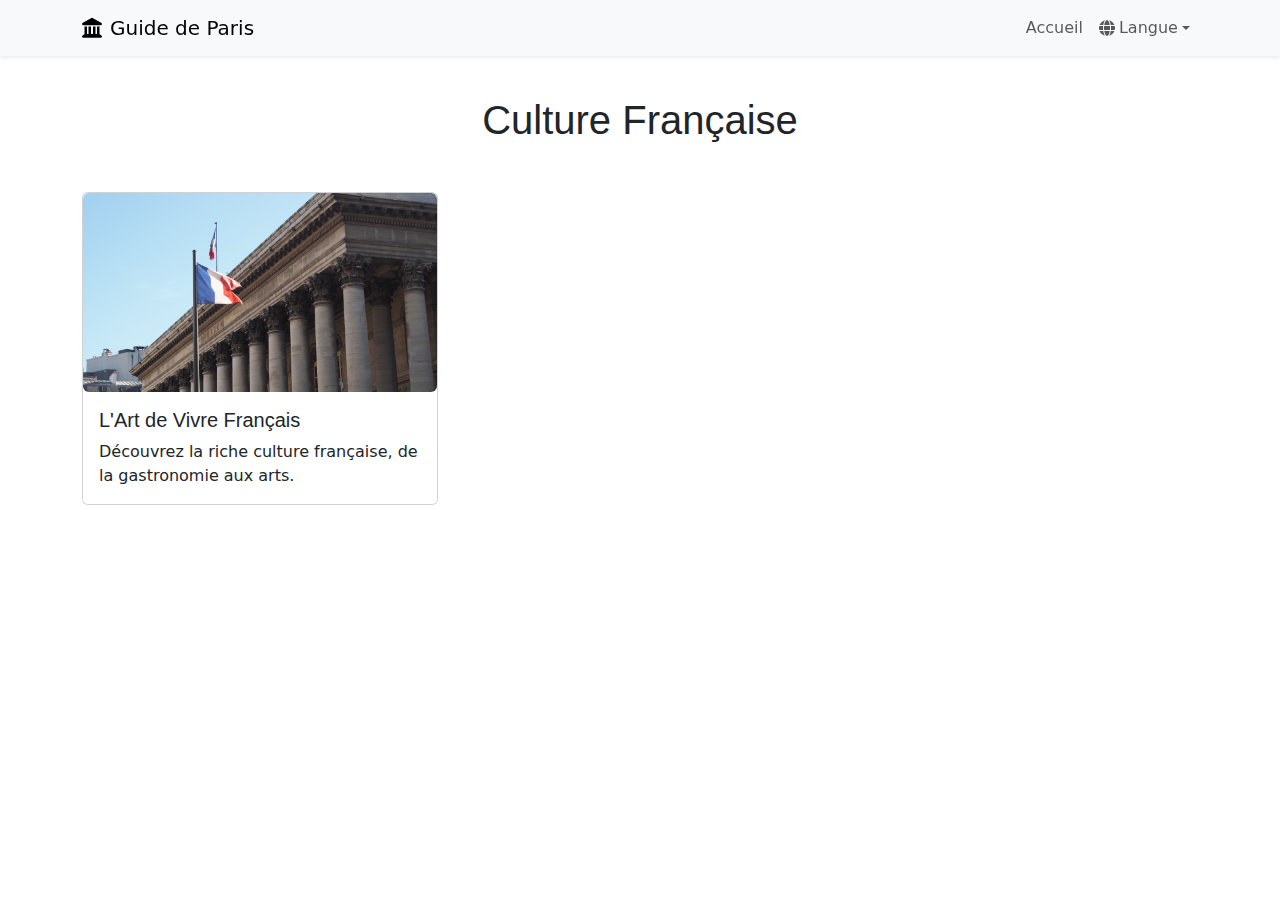
<file: fr/pages/culture.html>
<!DOCTYPE html>
<html lang="fr">
<head>
    <meta charset="UTF-8">
    <meta name="viewport" content="width=device-width, initial-scale=1">
    <title>Paris - Culture Française</title>
    <link rel="stylesheet" href="../../css/style.css">
    <link href="https://cdn.jsdelivr.net/npm/bootstrap@5.3.3/dist/css/bootstrap.min.css" rel="stylesheet">
    <link href="https://cdnjs.cloudflare.com/ajax/libs/font-awesome/6.0.0/css/all.min.css" rel="stylesheet">
</head>
<body>
    <nav class="navbar navbar-expand-lg navbar-light bg-light fixed-top shadow-sm">
        <div class="container">
            <a class="navbar-brand d-flex align-items-center" href="../../fr/index.html">
                <i class="fas fa-landmark me-2"></i>
                Guide de Paris
            </a>
            <button class="navbar-toggler" type="button" data-bs-toggle="collapse" data-bs-target="#navbarNav">
                <span class="navbar-toggler-icon"></span>
            </button>
            <div class="collapse navbar-collapse" id="navbarNav">
                <ul class="navbar-nav ms-auto">
                    <li class="nav-item"><a class="nav-link" href="../../fr/index.html">Accueil</a></li>
                    <li class="nav-item dropdown">
                        <button class="btn nav-link dropdown-toggle" data-bs-toggle="dropdown">
                            <i class="fas fa-globe me-1"></i>
                            Langue
                        </button>
                        <ul class="dropdown-menu dropdown-menu-end">
                            <li><a class="dropdown-item" href="../kultur.html">Deutsch</a></li>
                            <li><a class="dropdown-item" href="../../en/pages/culture.html">English</a></li>
                            <li><a class="dropdown-item active" href="culture.html"><i class="fas fa-check me-2"></i>Français</a></li>
                        </ul>
                    </li>
                </ul>
            </div>
        </div>
    </nav>

    <div class="container mt-5 pt-5">
        <h1 class="text-center mb-5">Culture Française</h1>
        <div class="row g-4">
            <!-- Photo Gallery -->
            <div class="col-md-4">
                <div class="card">
                    <img src="../../img/Frankreich_Flage.JPG" class="card-img-top img-fluid rounded hover-shadow" alt="Drapeau Français">
                    <div class="card-body">
                        <h5 class="card-title">L'Art de Vivre Français</h5>
                        <p class="card-text">Découvrez la riche culture française, de la gastronomie aux arts.</p>
                    </div>
                </div>
            </div>
            <!-- Add more photos as needed -->
        </div>
    </div>

    <script src="https://cdn.jsdelivr.net/npm/bootstrap@5.3.3/dist/js/bootstrap.bundle.min.js"></script>
</body>
</html>
</file>
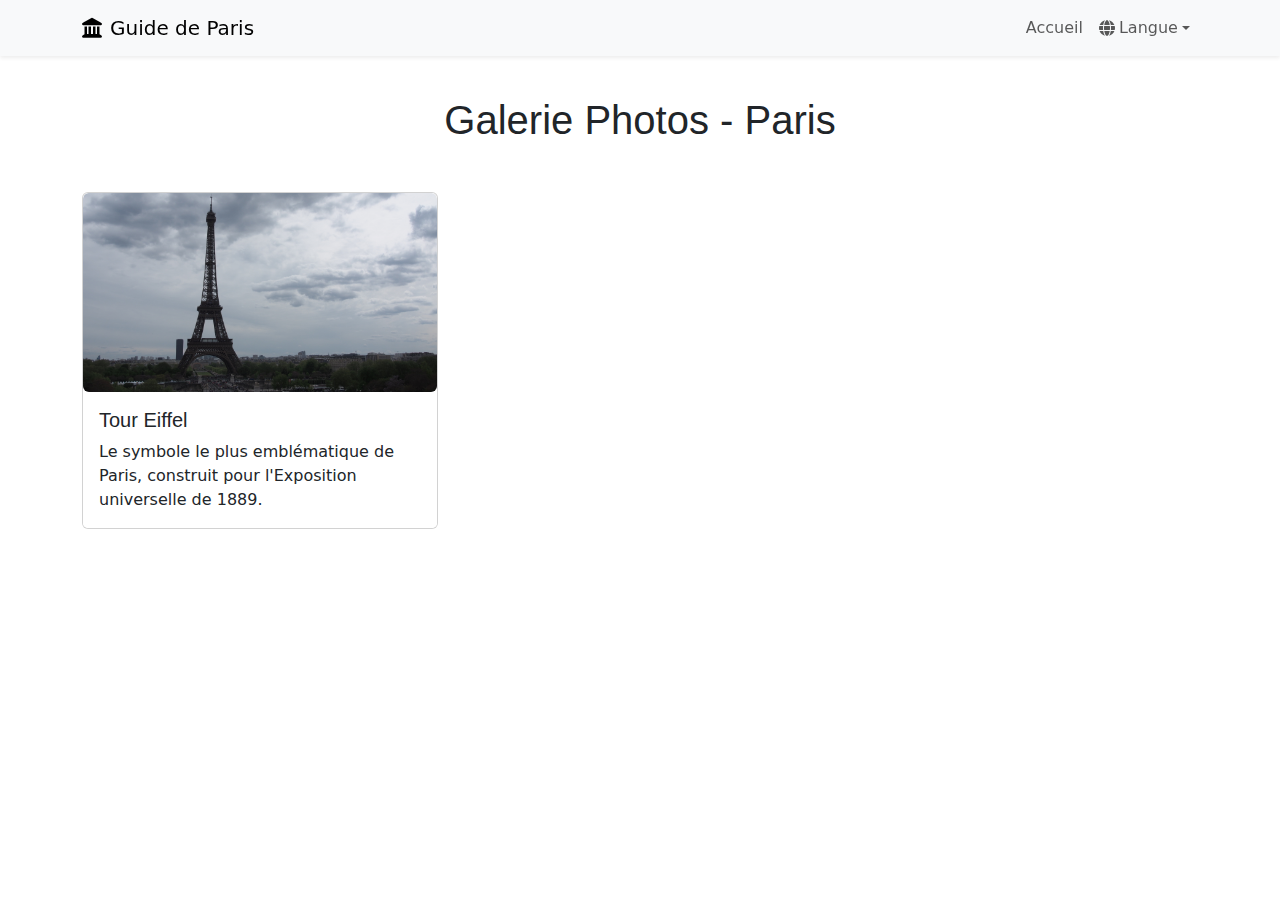
<file: fr/pages/paris.html>
<!DOCTYPE html>
<html lang="fr">
<head>
    <meta charset="UTF-8">
    <meta name="viewport" content="width=device-width, initial-scale=1">
    <title>Paris - Galerie Photos</title>
    <link rel="stylesheet" href="../../css/style.css">
    <link href="https://cdn.jsdelivr.net/npm/bootstrap@5.3.3/dist/css/bootstrap.min.css" rel="stylesheet">
    <link href="https://cdnjs.cloudflare.com/ajax/libs/font-awesome/6.0.0/css/all.min.css" rel="stylesheet">
</head>
<body>
    <nav class="navbar navbar-expand-lg navbar-light bg-light fixed-top shadow-sm">
        <div class="container">
            <a class="navbar-brand d-flex align-items-center" href="../../fr/index.html">
                <i class="fas fa-landmark me-2"></i>
                Guide de Paris
            </a>
            <button class="navbar-toggler" type="button" data-bs-toggle="collapse" data-bs-target="#navbarNav">
                <span class="navbar-toggler-icon"></span>
            </button>
            <div class="collapse navbar-collapse" id="navbarNav">
                <ul class="navbar-nav ms-auto">
                    <li class="nav-item"><a class="nav-link" href="../../fr/index.html">Accueil</a></li>
                    <li class="nav-item dropdown">
                        <button class="btn nav-link dropdown-toggle" data-bs-toggle="dropdown">
                            <i class="fas fa-globe me-1"></i>
                            Langue
                        </button>
                        <ul class="dropdown-menu dropdown-menu-end">
                            <li><a class="dropdown-item" href="../paris.html">Deutsch</a></li>
                            <li><a class="dropdown-item" href="../../en/pages/paris.html">English</a></li>
                            <li><a class="dropdown-item active" href="paris.html"><i class="fas fa-check me-2"></i>Français</a></li>
                        </ul>
                    </li>
                </ul>
            </div>
        </div>
    </nav>

    <div class="container mt-5 pt-5">
        <h1 class="text-center mb-5">Galerie Photos - Paris</h1>
        <div class="row g-4">
            <!-- Photo Gallery -->
            <div class="col-md-4">
                <div class="card">
                    <img src="../../img/Eifelturm.JPG" class="card-img-top img-fluid rounded hover-shadow" alt="Tour Eiffel">
                    <div class="card-body">
                        <h5 class="card-title">Tour Eiffel</h5>
                        <p class="card-text">Le symbole le plus emblématique de Paris, construit pour l'Exposition universelle de 1889.</p>
                    </div>
                </div>
            </div>
            <!-- Add more photos as needed -->
        </div>
    </div>

    <script src="https://cdn.jsdelivr.net/npm/bootstrap@5.3.3/dist/js/bootstrap.bundle.min.js"></script>
</body>
</html>
</file>
<file: css/style.css>
/* Grundlegende CSS-Reset-Regeln */
* {
    margin: 0;
    padding: 0;
    box-sizing: border-box;
}

/* Grundlegende Schriftart und Hintergrund */
body {
    font-family: Arial, Helvetica, sans-serif;
    background-color: #f8f9fa;
    color: #222;
    line-height: 1.6;
}

/* Überschriften */
h1, h2, h3, h4, h5, h6 {
    font-weight: bold;
    margin-bottom: 1rem;
    font-family: Arial, sans-serif;
    line-height: 1.2;
}

/* Links */
a {
    color: #343a40;
    text-decoration: none;
}
a:hover {
    text-decoration: underline;
}

/* Container */
.container {
    max-width: 1200px;
    margin: 0 auto;
    padding: 0 15px;
}

/* Bilder responsiv */
img {
    max-width: 100%;
    height: auto;
    display: block;
}

/* Video Container */
#video-container {
    position: fixed;
    bottom: 0;
    width: 100%;
    height: 300px;
    overflow: hidden;
    z-index: -1;
}

#video-container video {
    min-width: 100%;
    min-height: 100%;
    object-fit: cover;
}

/* Layout and Positioning (LZ11-LZ15) */
.card {
    position: relative;
    overflow: hidden;
    margin-bottom: 1rem;      /* Margin for spacing */
    padding: 0;              /* Reset padding */
    transition: all 0.3s ease;
}

/* Card Hover Effects (LZ35-LZ37) */
.card:hover {
    transform: translateY(-5px);
    box-shadow: 0 0.5rem 1rem rgba(0,0,0,0.15);
}

.card-body {
    transition: all 0.3s ease;
    background: white;
    padding: 1.25rem;        /* Consistent padding */
}

.card:hover .card-body {
    background-color: #f8f9fa;
}

/* Image Handling (LZ35) */
.card-img-top {
    width: 100%;
    height: 250px;
    object-fit: cover;
    cursor: pointer;
    transition: transform 0.3s ease-in-out;
}

.card:hover .card-img-top {
    transform: scale(1.03);
}

/* Interactive Elements */
.card:hover .text-primary {
    color: #343a40 !important;
}

/* Media Queries for Responsive Design (LZ23-LZ25) */
@media screen and (max-width: 768px) {
    .card {
        margin-bottom: 1.5rem;
    }
    .hero-text {
        font-size: 2rem;
    }
}

/* Video Footer Styles (LZ35-LZ37) */
.video-footer {
    position: relative;
    width: 100%;
    height: 300px;
    background: #000;
}

.video-footer video {
    width: 100%;
    height: 100%;
    object-fit: cover;
}

.footer-overlay {
    position: absolute;
    bottom: 0;
    left: 0;
    right: 0;
    background: linear-gradient(transparent, rgba(0,0,0,0.8));
    padding: 20px 0;
    width: 100%;
}

/* Make sure links don't show underline on hover */
.text-decoration-none:hover {
    text-decoration: none !important;
}

/* Buttons */
button, .btn {
    cursor: pointer;
    border: none;
    border-radius: 4px;
    padding: 0.5rem 1rem;
    background: #343a40;
    color: #fff;
    transition: background 0.2s;
}
button:hover, .btn:hover {
    background: #212529;
}

/* Gallery styles */
#gallery img {
    transition: transform 0.3s ease, box-shadow 0.3s ease;
    cursor: pointer;
}

#gallery img:hover {
    transform: scale(1.07);
    box-shadow: 0 8px 24px rgba(0,0,0,0.2);
}

/* Card hover effects */
.hover-shadow {
    transition: all 0.3s ease-in-out;
}

.hover-shadow:hover {
    transform: translateY(-5px);
    box-shadow: 0 0 20px 4px rgba(0,0,0,0.2);
    transition: box-shadow 0.3s;
}

/* Navigation */
.navbar {
    box-shadow: 0 2px 4px rgba(0,0,0,0.1);
}

/* Hero section */
.hero-overlay {
    position: relative;
}

.hero-overlay::before {
    content: '';
    position: absolute;
    top: 0;
    left: 0;
    right: 0;
    bottom: 0;
    background: rgba(0,0,0,0.5);
    z-index: 1;
}

/* Footer video overlay */
.video-overlay {
    position: relative;
    overflow: hidden;
}

.video-overlay::after {
    content: '';
    position: absolute;
    top: 0;
    left: 0;
    right: 0;
    bottom: 0;
    background: rgba(0,0,0,0.3);
    pointer-events: none;
}

/* Language Switcher Styles */
.dropdown-menu {
    min-width: 150px;
}

.dropdown-item {
    padding: 0.5rem 1rem;
    display: flex;
    align-items: center;
}

.dropdown-item.active {
    background-color: #e9ecef;
    color: #000;
}

.dropdown-item:hover {
    background-color: #f8f9fa;
}

.nav-item.dropdown .nav-link {
    display: flex;
    align-items: center;
}
</file>
